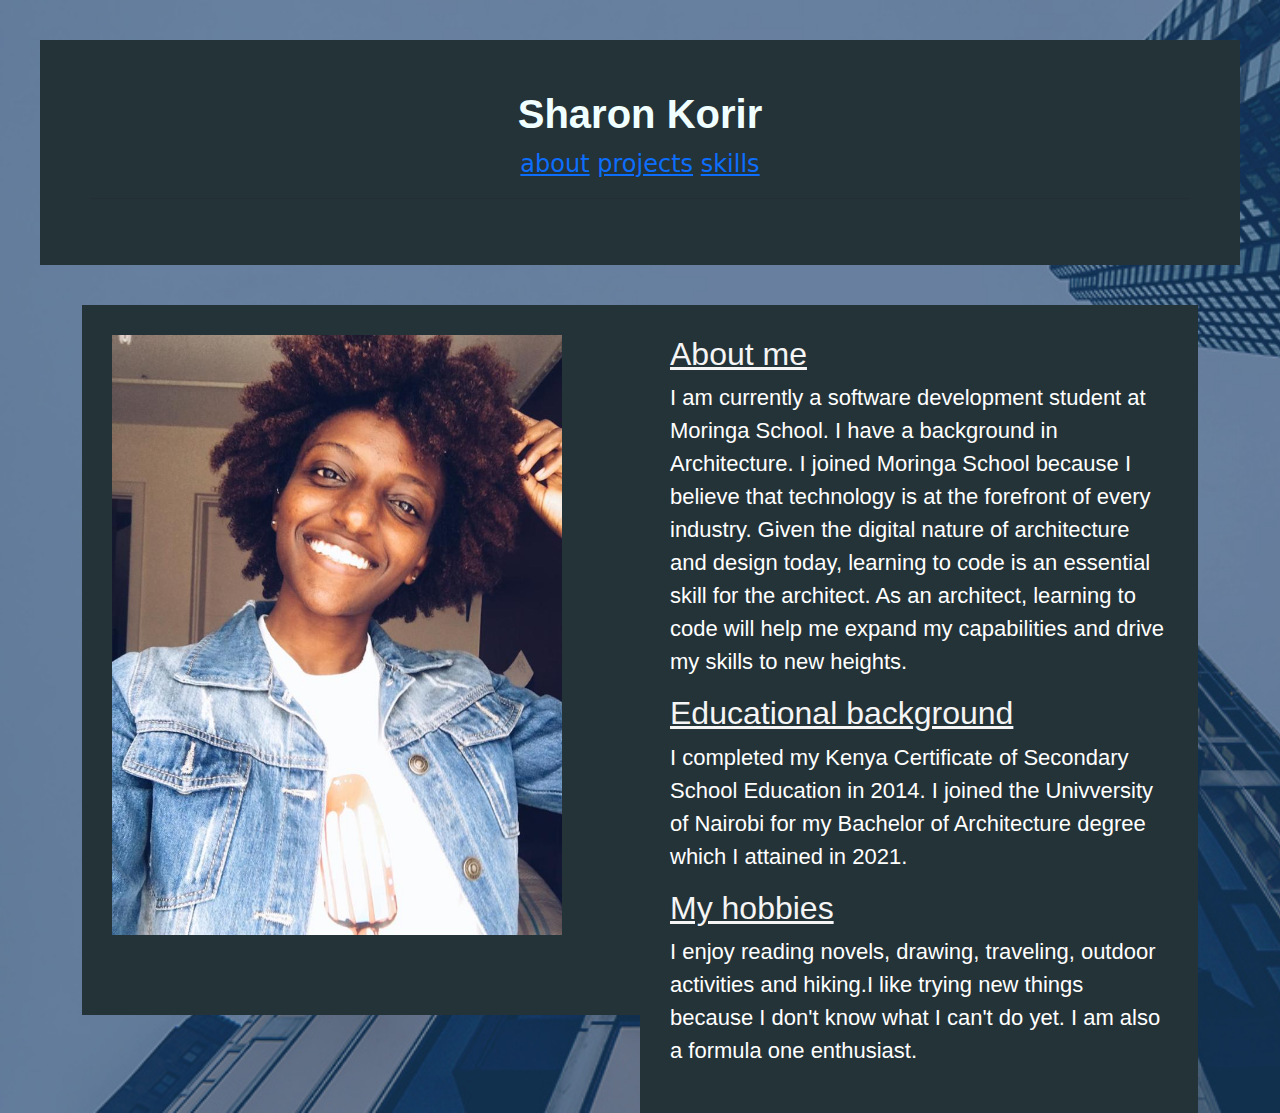
<file: index.html>
<!DOCTYPE html>
<html lang="en">
  <head>
    <meta charset="UTF-8">
    <meta http-equiv="X-UA-Compatible" content="IE=edge">
    <meta name="viewport" content="width=device-width, initial-scale=1.0">
    <title>Sharon Korir</title>
    <link rel="stylesheet" type="text/css" href="css/style.css">
    <link rel="stylesheet" type="text/css" href="bootstrap-5.1.3-dist/css/bootstrap.css">
    <link rel="stylesheet" type="text/css" href="bootstrap/css/bootstrap.min.css">
    
  </head>
  <body>
    <div class="header">
      <h1><strong>Sharon Korir</strong></h1>
      <a href="index.html" class="">about</a> 
      <a href="public/projects.html" class="">projects</a>
      <a href="public/skills.html" class="">skills</a> 
      <hr>
    </div>
    
    <div class="container">  
      <div class="column">
        <h2>About me</h2>
        <p>I am currently a software development student at Moringa School. I have a background in Architecture. I joined Moringa School because I believe that technology is at the forefront of every industry. Given the digital nature of architecture and design today, learning to code is an essential skill for the architect. As an architect, learning to code will help me expand my capabilities and drive my skills to new heights.</p>
        <h2>Educational background</h2>
        <p>I completed my Kenya Certificate of Secondary School Education in 2014. I joined the Univversity of Nairobi for my Bachelor of Architecture degree which I attained in 2021.</p>
        <h2>My hobbies</h2>
        <p>I enjoy reading novels, drawing, traveling, outdoor activities and hiking.I like trying new things because I don't know what I can't do yet. I am also a formula one enthusiast.</p>  
      </div>
      <div  class="column">
        <img src="assets/profilephoto.jpg" alt="a photo of me">
      </div>
    </div>
  </body>
</html>
</file>
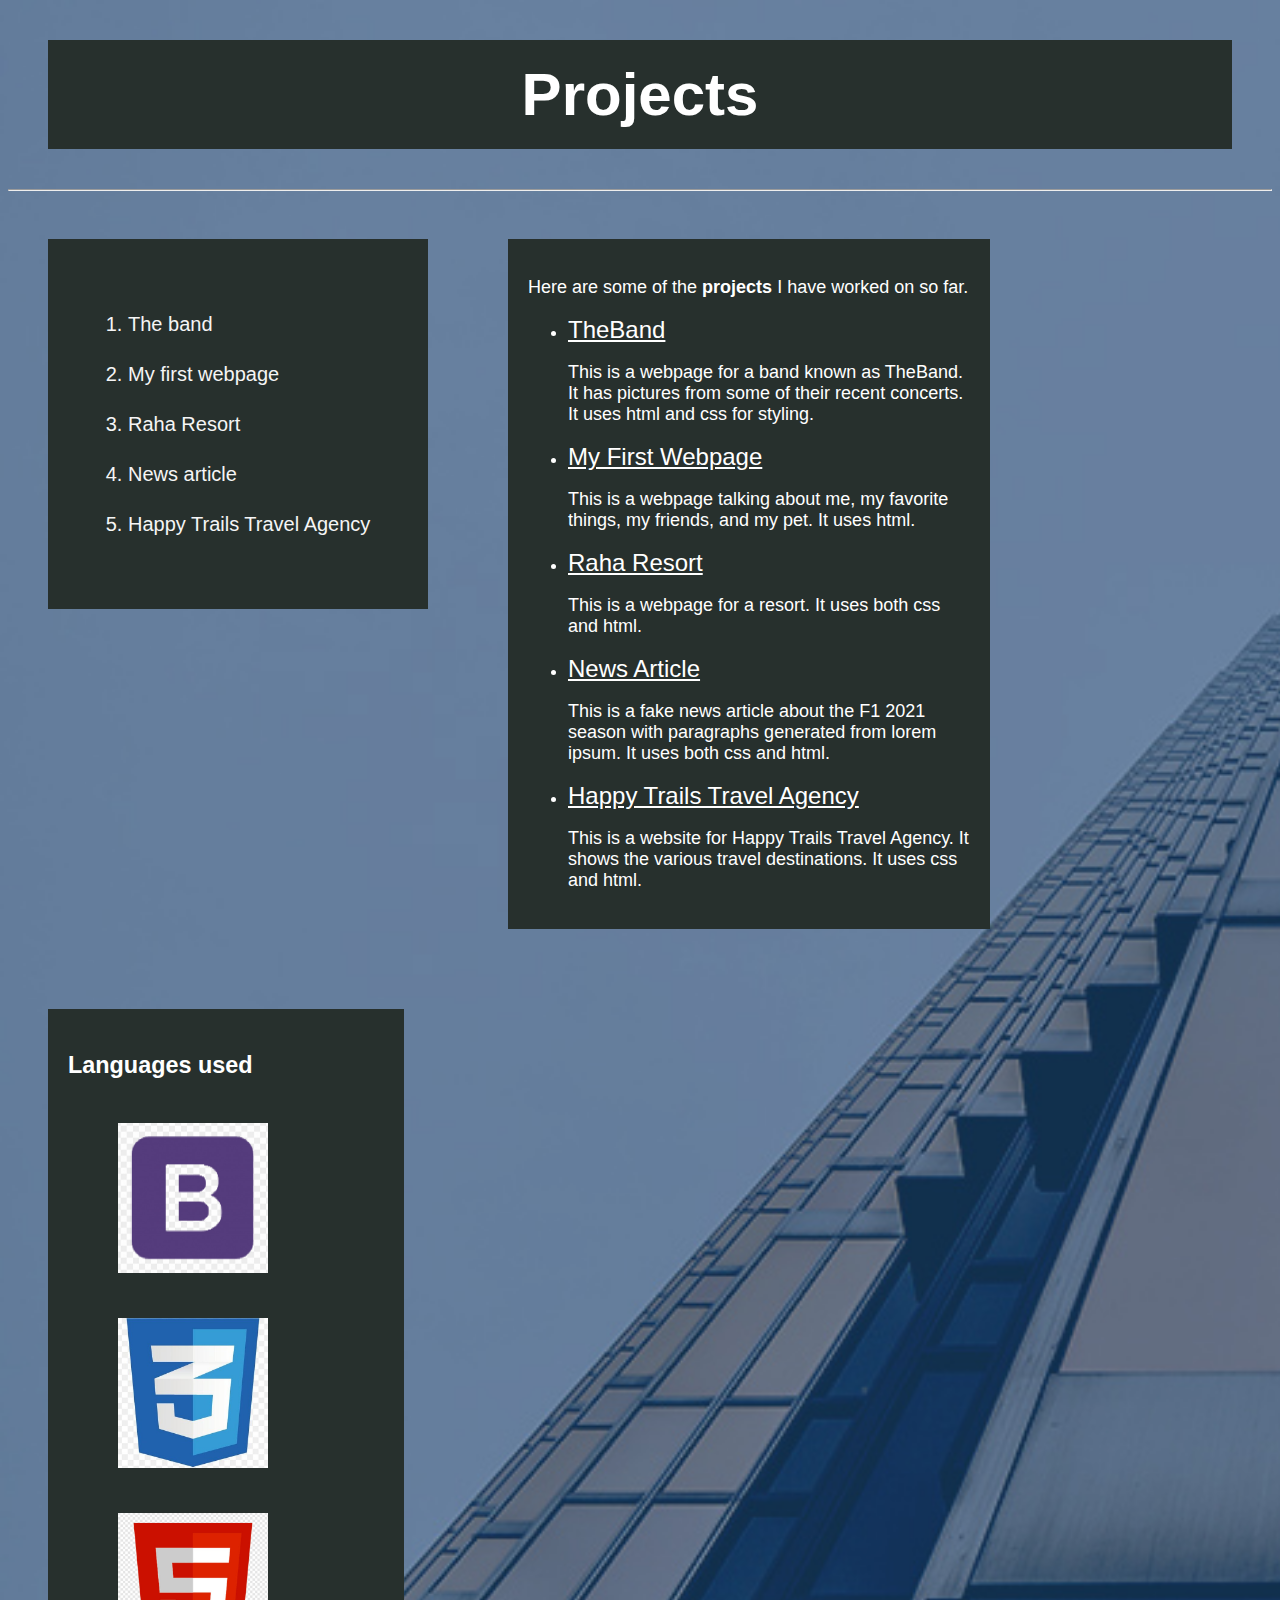
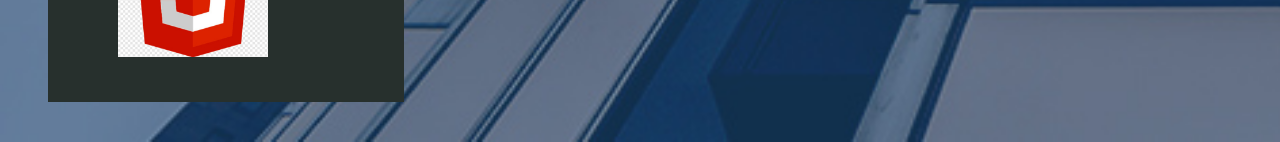
<file: public/projects.html>
<!DOCTYPE html>
<html lang="en">
  <head>
    <meta charset="UTF-8">
    <meta http-equiv="X-UA-Compatible" content="IE=edge">
    <meta name="viewport" content="width=device-width, initial-scale=1.0">
    <title>Projects</title>
    <link rel="stylesheet" type="text/css" href="css/style.css">
  </head>
  <body>
    <h1 class="head">Projects</h1>
    <hr>
    <div class="sidebar">
      <ol>
        <li>The band</li>
        <li>My first webpage</li>
        <li>Raha Resort</li>
        <li>News article</li>
        <li>Happy Trails Travel Agency</li>
      </ol>
    </div>
    <div class="column">
      <p>Here are some of the <strong>projects</strong> I have worked on so far.</p>
      <ul>
        <li> <a href="https://sharonkorir.github.io/Twenty-One-Pilots/" class="">TheBand</a></li>
        <p>This is a webpage for a band known as TheBand. It has pictures from some of their recent concerts. It uses html and css for styling.</p>
        <li><a href="https://sharonkorir.github.io/my-first-website/" class="">My First Webpage</a></li>
          <p> This is a webpage talking about me, my favorite things, my friends, and my pet. It uses html.</p>
        <li> <a href="https://sharonkorir.github.io/Resort-website/" class="">Raha Resort</a></li>
          <p>This is a webpage for a resort. It uses both css and html.</p>
        <li> <a href="https://sharonkorir.github.io/news-article/" class="">News Article</a> </li>
          <p>This is a fake news article about the F1 2021 season with paragraphs generated from lorem ipsum. It uses both css and html.</p>
        <li> <a href="https://sharonkorir.github.io/Happy-Trails-Travel-Agency/" class="">Happy Trails Travel Agency</a> </li>
          <p>This is a website for Happy Trails Travel Agency. It shows the various travel destinations. It uses css and html.</p>
      </ul>
    </div>
    <div class="images">
      <h3>Languages used</h3>
      <img src="../assets/bootstrap.jpg" alt="bootstrap logo">
      <img src="../assets/css.jpg" alt="css logo">
      <img src="../assets/html.jpg" alt="html logo" srcset="">
    </div>
  </body>
</html>
</file>
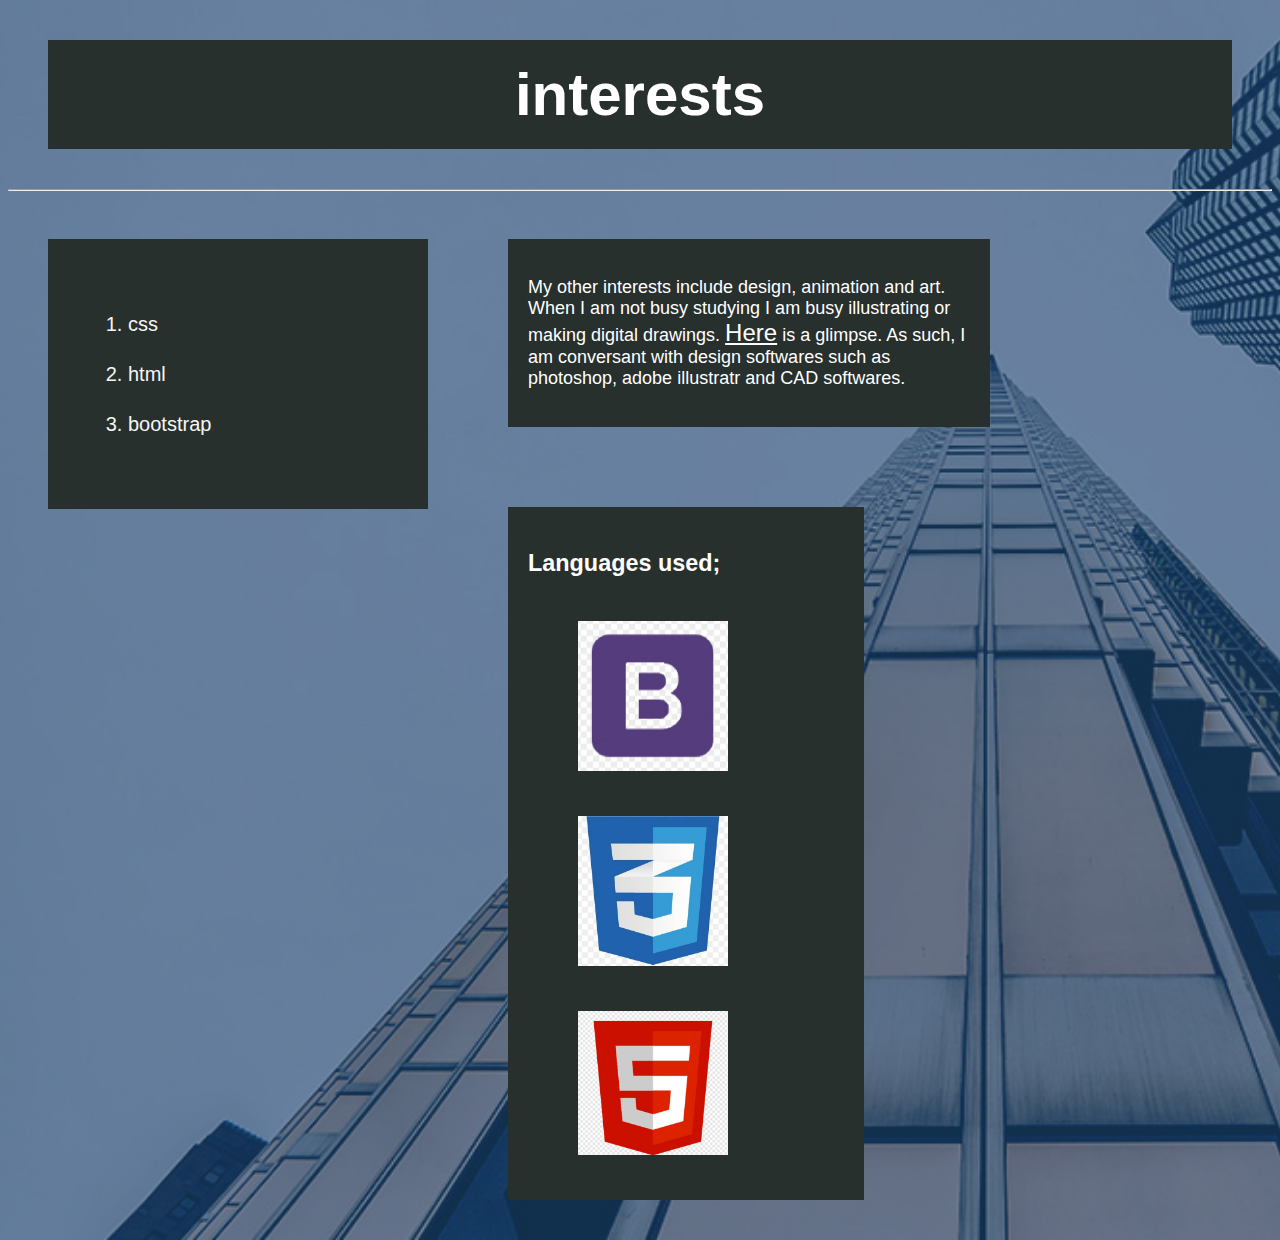
<file: public/skills.html>
<!DOCTYPE html>
<html lang="en">
  <head>
    <meta charset="UTF-8">
    <meta http-equiv="X-UA-Compatible" content="IE=edge">
    <meta name="viewport" content="width=device-width, initial-scale=1.0">
    <title>Skills</title>
    <link rel="stylesheet" type="text/css" href="css/style.css">
  </head>
  <body>
    <h1 class="head">interests</h1>
    <hr>
    <div class="sidebar">
      <ol>
        <li>css</li>
        <li>html</li>
        <li>bootstrap</li>
      </ol>
    </div>
    <div class="column">
      <p>My other interests include design, animation and art. When I am not busy studying I am busy illustrating or making digital drawings. <a href="https://www.instagram.com/inhaling_kitkats/" class="">Here</a> is a glimpse. As such, I am conversant with design softwares such as photoshop, adobe illustratr and CAD softwares.</p>
    </div>
    <div class="images">
      <h3>Languages used;</h3>
      <img src="../assets/bootstrap.jpg" alt="bootstrap logo">
      <img src="../assets/css.jpg" alt="css logo">
      <img src="../assets/html.jpg" alt="html logo" srcset="">
    </div>
  </body>
</html>
</file>
<file: css/style.css>
.header{
  text-align: center;
  background-color: rgb(36, 51, 56);
  margin: 40px;
  padding: 50px;
  font-size: 24px;
}
body{
  background-color: rgb(36, 51, 56);
  background-image: url(../assets/background.jpg);
  background-repeat: no-repeat;
  background-size: cover;
}
h1{
  text-align: center;
  font-size: 400px;
  font-family: sans-serif;
  color: azure;
}
img{
  float: left;
  width: 450px;
  height: auto;
  padding-bottom: 50px;
}
.container{
  
  font-size: 22px;
  color: white;
  font-family: Verdana, Geneva, Tahoma, sans-serif;
  background-image: url(../assets/profilephoto.jpg);
  background-repeat: no-repeat;
}
.column{
  padding: 30px;
  border: 30px;
  width: 50%;
  float: right;
  background-color: rgb(36, 51, 56);
}
h2{
  text-decoration-line: underline;
  font-weight: bolder;
  color: whitesmoke;
}
</file>
<file: public/css/style.css>
body{
  background-color: rgb(120, 122, 119);
  color: white;
  font-family: Verdana, Geneva, Tahoma, sans-serif;
  background-image: url(../../assets/background.jpg);
  background-repeat: no-repeat;
  background-size: cover;
}
.sidebar {
  width: 300px;
  float: left;
  color:whitesmoke;
  background-color: rgb(39, 48, 45);
  margin: 40px;
  padding: 40px;
  line-height: 50px;
  font-size: 20px;
}
a{
  color: white;
  font-size: 24px;body{
    background-color: rgb(120, 122, 119);
    color: white;
    font-family: Verdana, Geneva, Tahoma, sans-serif;
  }
  .sidebar {
    width: 300px;
    float: left;
    color:whitesmoke;
    background-color: rgb(39, 48, 45);
    margin: 40px;
    padding: 40px;
    line-height: 50px;
    font-size: 20px;
  }
  a{
    color: white;
    font-size: 24px;
  }
  .head{
    text-align: center;
    padding: 20px;
    margin: 40px;
    font-size: 60px;
    background-color: rgb(39, 48, 45);
    color: white
  }
  .column{
    float: left;
    width: 35%;
    background-color: rgb(39, 48, 45);
    padding: 20px;
    margin: 40px;
    font-size: 18px;
  }
  .images{
    float: left;
    width: 25%;
    background-color: rgb(39, 48, 45);
    padding: 20px;
    margin: 40px;
    font-size: 20px;
  }
  img{
    max-width: 150px;
    height: auto;
    padding: 20px;
    margin-left: 30px;
  }
}
.head{
  text-align: center;
  padding: 20px;
  margin: 40px;
  font-size: 60px;
  background-color: rgb(39, 48, 45);
  color: white
}
.column{
  float: left;
  width: 35%;
  background-color: rgb(39, 48, 45);
  padding: 20px;
  margin: 40px;
  font-size: 18px;
}
.images{
  float: left;
  width: 25%;
  background-color: rgb(39, 48, 45);
  padding: 20px;
  margin: 40px;
  font-size: 20px;
}
img{
  max-width: 150px;
  height: auto;
  padding: 20px;
  margin-left: 30px;
}
</file>
